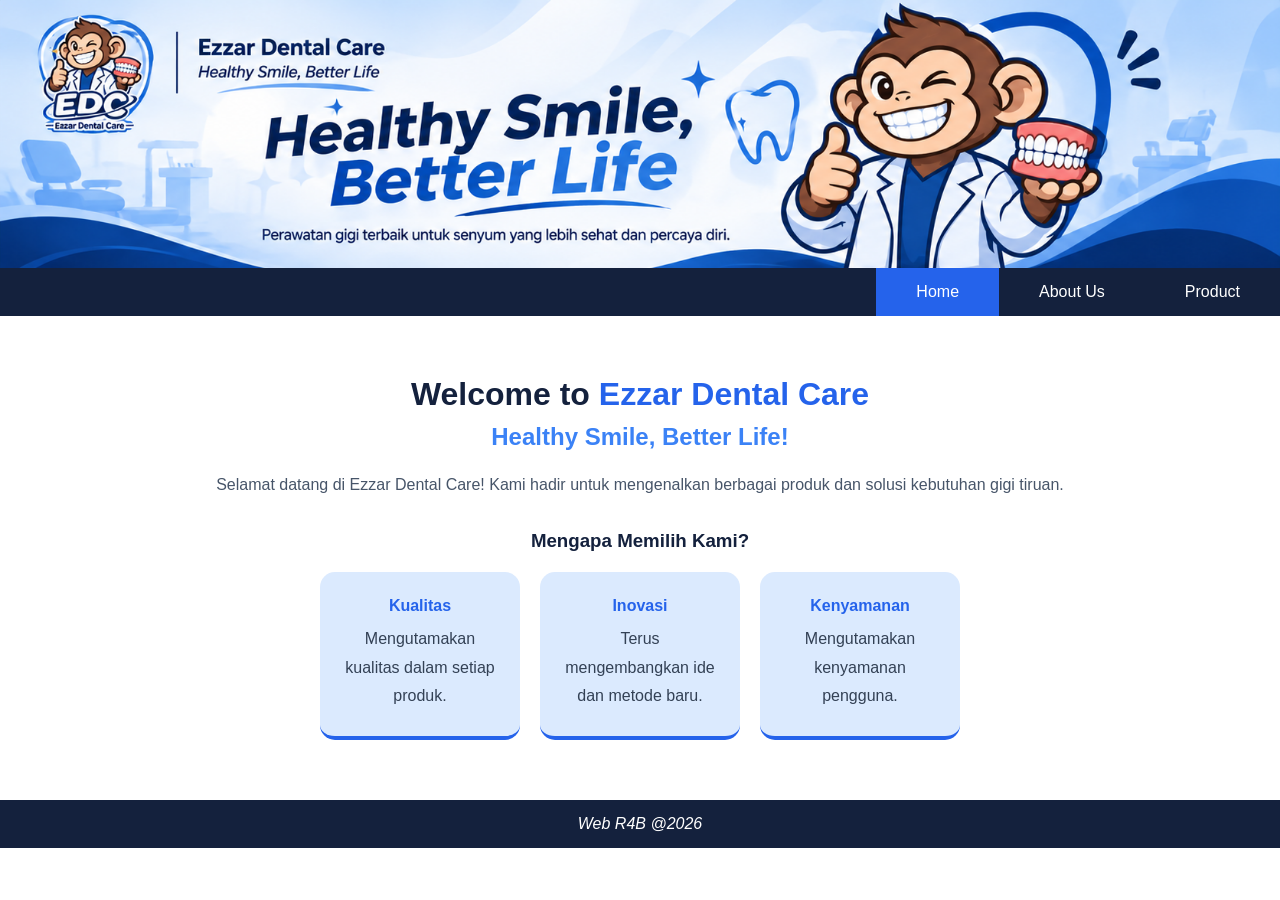
<file: index.html>
<!DOCTYPE html>
<html>
<head>
	<meta charset="utf-8">
	<meta name="viewport" content="width=device-width, initial-scale=1">
	<title>HOME</title>
</head>
<body>

	<link rel="stylesheet" type="text/css" href="R4B.css">

	<div class="container">
		<div class="header">
			<img src="Banner.png">
		</div>

			<ul>
  				<li>
  					<a class="active" href="index.html">Home</a>
  				</li>

  				<li>
  					<a href="Aboutus.html">About Us</a>
  				</li>

 				<li>
 					<a href="Produk.html">Product</a>
 				</li>
			</ul>

		
	<div class="isi">

    	<h1>Welcome to <span>Ezzar Dental Care</span></h1>

    	<h2>Healthy Smile, Better Life!</h2>

    	<p>
    	    Selamat datang di Ezzar Dental Care!
        	Kami hadir untuk mengenalkan berbagai produk
        	dan solusi kebutuhan gigi tiruan.
    	</p>

    	<h3>Mengapa Memilih Kami?</h3>

    		<div class="keunggulan">

        		<div class="kartu">
            		<h4>Kualitas</h4>
            		<p>Mengutamakan kualitas dalam setiap produk.</p>
        		</div>

        		<div class="kartu">
            		<h4>Inovasi</h4>
            		<p>Terus mengembangkan ide dan metode baru.</p>
        		</div>

        		<div class="kartu">
            		<h4>Kenyamanan</h4>
            		<p>Mengutamakan kenyamanan pengguna.</p>
        		</div>

    		</div>

	</div>

		<div class="akhir"><i>Web R4B @2026</i></div>
	</div>	
</body>
</html>
</file>
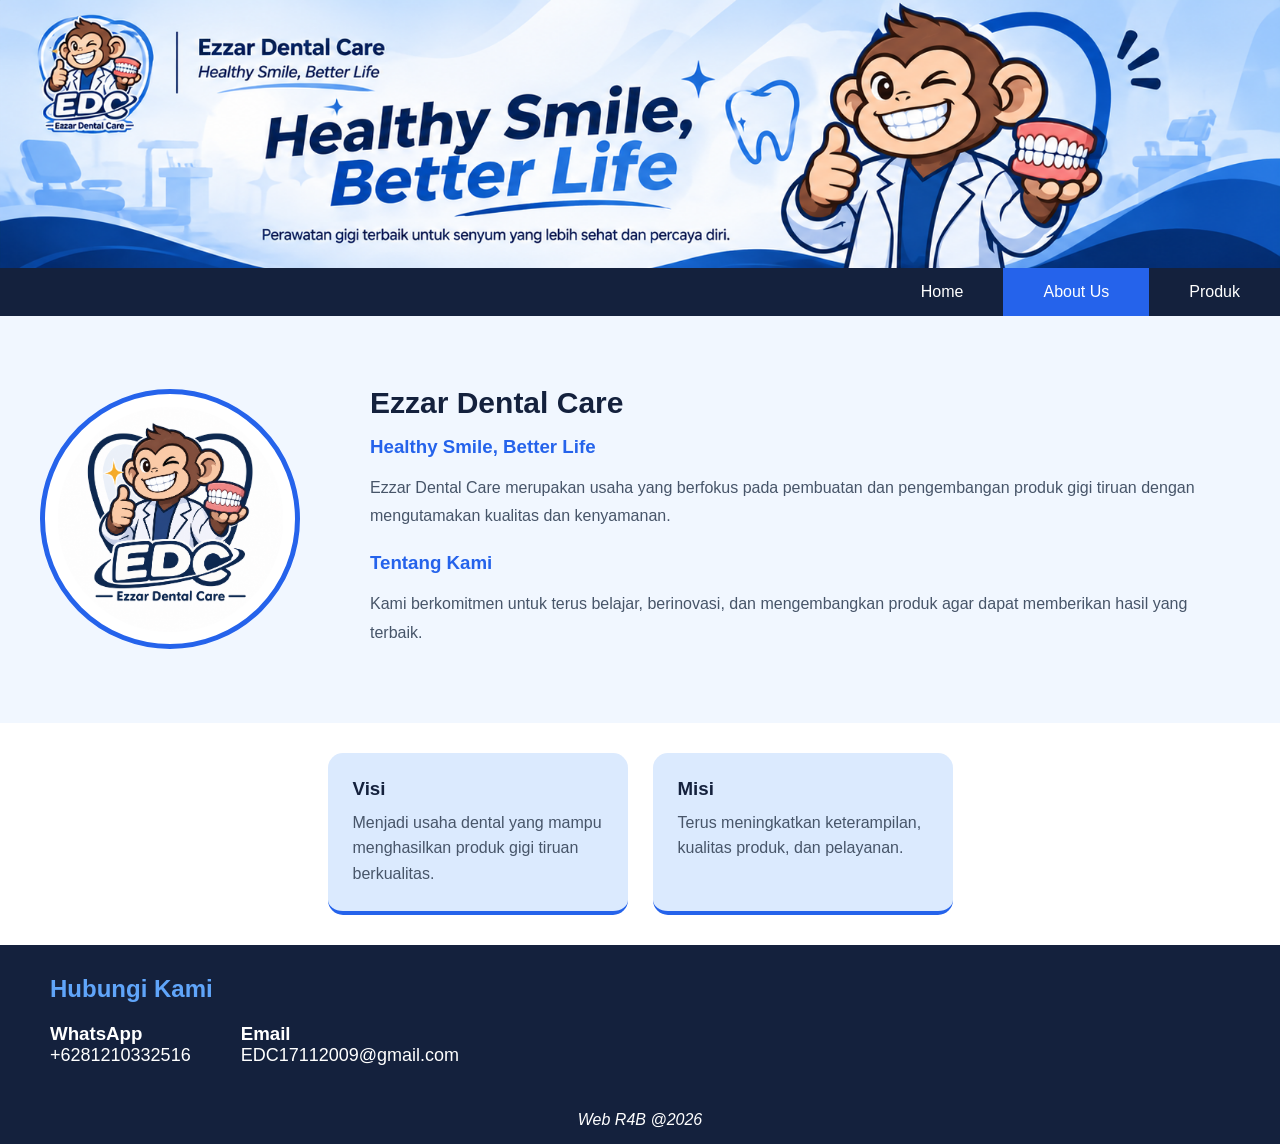
<file: Aboutus.html>
<!DOCTYPE html>
<html>
<head>
    <meta charset="utf-8">
    <meta name="viewport" content="width=device-width, initial-scale=1">
    <title>ABOUT US</title>
</head>
<body>

    <link rel="stylesheet" type="text/css" href="R4B.css">

    <div class="container">

        <!-- BANNER -->
        <div class="header">
            <img src="Banner.png">
        </div>

        <!-- NAVBAR -->
        <ul>
            <li><a href="index.html">Home</a></li>
            <li><a class="active" href="Aboutus.html">About Us</a></li>
            <li><a href="Produk.html">Produk</a></li>
        </ul>

        <!-- TENTANG KAMI -->
        <div class="biodata">

            <div class="gambar-biodata">
                <img class="foto" src="logo.png">
            </div>

            <div class="identitas">

                <h2>Ezzar Dental Care</h2>

                <h3>Healthy Smile, Better Life</h3>

                <p>
                    Ezzar Dental Care merupakan usaha yang berfokus
                    pada pembuatan dan pengembangan produk gigi tiruan
                    dengan mengutamakan kualitas dan kenyamanan.
                </p>

                <h3>Tentang Kami</h3>

                <p>
                    Kami berkomitmen untuk terus belajar,
                    berinovasi, dan mengembangkan produk
                    agar dapat memberikan hasil yang terbaik.
                </p>

            </div>

        </div>

        <!-- VISI DAN MISI -->
        <div class="visi-misi">

            <div class="kotak">
                <h3>Visi</h3>
                <p>
                    Menjadi usaha dental yang mampu menghasilkan
                    produk gigi tiruan berkualitas.
                </p>
            </div>

            <div class="kotak">
                <h3>Misi</h3>
                <p>
                    Terus meningkatkan keterampilan,
                    kualitas produk, dan pelayanan.
                </p>
            </div>

        </div>

        <!-- KONTAK -->
        <div class="kontak">

            <h2>Hubungi Kami</h2>

            <div class="isi-kontak">

                <div class="kontak-item">
                    <h3>WhatsApp</h3>
                    <p>+6281210332516</p>
                </div>

                <div class="kontak-item">
                    <h3>Email</h3>
                    <p>EDC17112009@gmail.com</p>
                </div>

            </div>

        </div>

        <!-- FOOTER -->
        <div class="akhir">
            <i>Web R4B @2026</i>
        </div>

    </div>

</body>
</html>
</file>
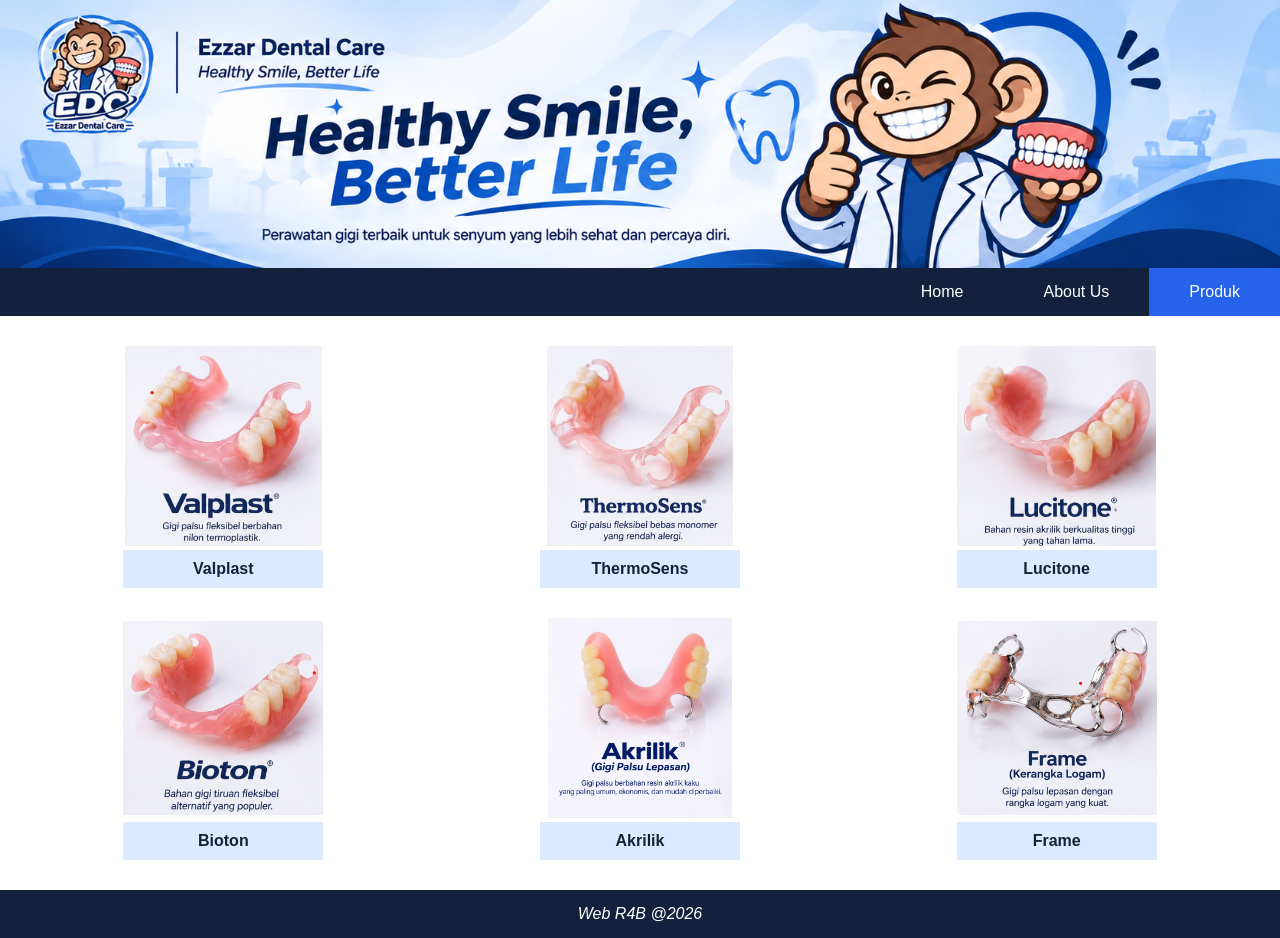
<file: Produk.html>
<!DOCTYPE html>
<html>
<head>
	<meta charset="utf-8">
	<meta name="viewport" content="width=device-width, initial-scale=1">
	<title>PRODUK</title>
</head>
<body>

	<link rel="stylesheet" type="text/css" href="R4B.css">

	<div class="container">
		<div class="header">
			<img src="Banner.png">
		</div>
			<ul>
  				<li><a href="index.html">Home</a></li>
  				<li><a href="aboutus.html">About Us</a></li>
 				<li><a class="active" href="Produk.html">Produk</a></li>
			</ul>

		<div class="Produk">
			<a href="Valplast.png">
				<img src="Valplast.png" class="poto">
				<p>Valplast</p>
			</a>
			<a href="ThermoSens.png">
				<img src="ThermoSens.png" class="poto">
				<p>ThermoSens</p>
			</a>
			<a href="Lucitone.png">
				<img src="Lucitone.png" class="poto">
				<p>Lucitone</p>
			</a>
			<a href="Bioton.png">
				<img src="Bioton.png" class="poto">
				<p>Bioton</p>
			</a>
			<a href="Akrilik.png">
				<img src="Akrilik.png" class="poto">
				<p>Akrilik</p>
			</a>
			<a href="Frame.png">
				<img src="Frame.png" class="poto">
				<p>Frame</p>
			</a>
		</div>

		<div class="akhir"><i>Web R4B @2026</i></div>
	</div>	
</body>
</html>
</file>
<file: R4B.css>
/* =====================================
   CSS UMUM (SEMUA HALAMAN)
===================================== */

/* Menghilangkan jarak bawaan browser */
* {
    margin: 0;
    padding: 0;
    box-sizing: border-box;
}

/* Jenis huruf seluruh halaman */
.container {
    font-family: Arial, sans-serif;
    color: #14213D;
}


/* =====================================
   HEADER / BANNER
===================================== */

/* Mengatur ukuran banner */
.header {
    width: 100%;
}

/* Mengatur gambar banner */
.header img {
    width: 100%;
    height: auto;
    display: block;
}


/* =====================================
   NAVBAR / MENU
===================================== */

/* Mengatur menu navigasi */
ul {
    list-style-type: none;
    background-color: #14213D;
    display: flex;
    flex-direction: row;
    justify-content: flex-end;
    align-items: center;
}

/* Mengatur posisi menu */
li {
    display: inline-block;
}

/* Mengatur tulisan menu */
li a {
    display: block;
    color: white;
    padding: 15px 40px;
    text-decoration: none;
}

/* Efek saat kursor diarahkan ke menu */
li a:hover:not(.active) {
    background: #2563EB;
}

/* Warna menu halaman yang sedang dibuka */
.active {
    background: #2563EB;
}


/* =====================================
   HOME
===================================== */

/* Mengatur keseluruhan isi Home */
.isi {
    text-align: center;
    padding: 40px 25px;
    margin: 20px;
    color: #14213D;
}

/* Judul utama */
.isi h1 {
    font-size: 32px;
    margin-bottom: 10px;
    color: #14213D;
}

/* Warna khusus nama usaha */
.isi h1 span {
    color: #2563EB;
}

/* Subjudul */
.isi h2 {
    color: #3B82F6;
    margin-bottom: 20px;
}

/* Paragraf Home */
.isi p {
    color: #475569;
    line-height: 1.8;
    margin-bottom: 20px;
}

/* Judul keunggulan */
.isi h3 {
    color: #14213D;
    margin: 30px 0 20px;
}

/* Mengatur tiga kartu keunggulan */
.keunggulan {
    display: flex;
    justify-content: center;
    gap: 20px;
}

/* Tampilan setiap kartu */
.kartu {
    background: #DBEAFE;
    padding: 25px;
    width: 200px;
    border-radius: 15px;
    border-bottom: 4px solid #2563EB;
}

/* Judul kartu */
.kartu h4 {
    color: #2563EB;
    margin-bottom: 10px;
}

/* Isi kartu */
.kartu p {
    color: #334155;
    margin-bottom: 0;
}


/* =====================================
   ABOUT US
===================================== */

/* Bagian tentang usaha */
.biodata {
    display: flex;
    align-items: center;
    padding: 40px;
    gap: 50px;
    background: #F1F7FF;
}

/* Lingkaran untuk logo */
.gambar-biodata {
    background: white;
    width: 260px;
    height: 260px;
    border-radius: 50%;
    display: flex;
    justify-content: center;
    align-items: center;
    flex-shrink: 0;
    border: 5px solid #2563EB;
}

/* Gambar logo */
.foto {
    width: 90%;
    height: 90%;
    border-radius: 50%;
    object-fit: contain;
}

/* Bagian tulisan identitas usaha */
.identitas {
    padding: 20px;
    line-height: 1.8;
}

/* Nama usaha */
.identitas h2 {
    color: #14213D;
    font-size: 30px;
}

/* Subjudul About Us */
.identitas h3 {
    color: #2563EB;
    margin-bottom: 10px;
}

/* Paragraf About Us */
.identitas p {
    color: #475569;
    margin-bottom: 15px;
}


/* =====================================
   VISI DAN MISI
===================================== */

/* Mengatur posisi kotak visi dan misi */
.visi-misi {
    display: flex;
    justify-content: center;
    gap: 25px;
    padding: 30px;
}

/* Tampilan kotak visi dan misi */
.kotak {
    background: #DBEAFE;
    padding: 25px;
    width: 300px;
    border-radius: 15px;
    border-bottom: 4px solid #2563EB;
}

/* Judul visi dan misi */
.kotak h3 {
    color: #14213D;
    margin-bottom: 10px;
}

/* Isi visi dan misi */
.kotak p {
    color: #475569;
    line-height: 1.6;
}


/* =====================================
   KONTAK
===================================== */

/* Bagian hubungi kami */
.kontak {
    background: #14213D;
    color: white;
    padding: 30px 50px;
}

/* Judul hubungi kami */
.kontak h2 {
    color: #60A5FA;
    margin-bottom: 20px;
}

/* WhatsApp dan Email dibuat sejajar */
.isi-kontak {
    display: flex;
    align-items: center;
    gap: 50px;
}

/* Isi informasi kontak */
.isi-kontak p {
    color: white;
    font-size: 18px;
}


/* =====================================
   PRODUK
===================================== */

/* Mengatur susunan produk */
.Produk {
    display: grid;
    grid-template-columns: 1fr 1fr 1fr;
    gap: 30px;
    padding: 30px;
    justify-items: center;
}

/* Menghilangkan garis bawah link produk */
.Produk a {
    text-decoration: none;
    color: #14213D;
}

/* Nama produk */
.Produk p {
    text-align: center;
    background: #DBEAFE;
    padding: 10px;
    font-weight: bold;
}

/* Gambar produk */
.poto {
    width: 200px;
    height: 200px;
    object-fit: contain;
    transition: 0.3s;
}

/* Efek saat kursor diarahkan ke gambar */
.poto:hover {
    transform: scale(1.05);
}


/* =====================================
   FOOTER
===================================== */

/* Bagian paling bawah halaman */
.akhir {
    background: #14213D;
    color: white;
    text-align: center;
    padding: 15px;
}
</file>
